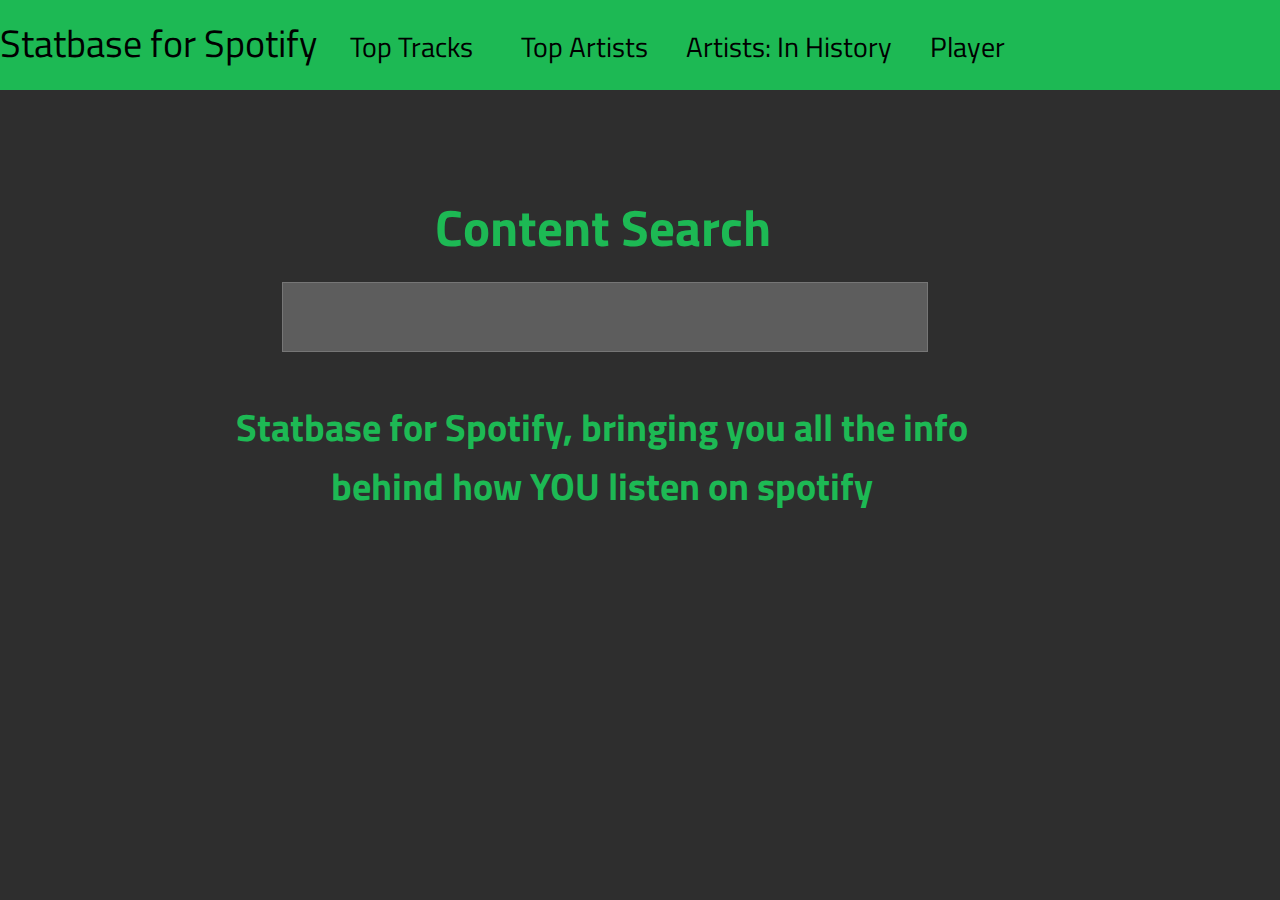
<file: index.html>
<!doctype html>
<html>
<head>
<meta charset="utf-8">
<title>Statistics For Spotify</title>
<link href="styles/css.css" rel="stylesheet" type="text/css">
<link href="https://fonts.googleapis.com/css2?family=Titillium+Web:wght@600&display=swap" rel="stylesheet">
</head>

<body id="body">
<div id="header" onClick="location.href='index.html'">Statbase for Spotify
	<a href="topTracks.html" class="topTracks">Top Tracks</a>
	<a href="topArtists.html" class="topArtists">Top Artists</a>
	<a href="history.html" class="artistHistory">Artists: In History</a>
	<a href="player.html" class="player">Player</a>
</div>
<h1 class="contentSearch">Content Search</h1>
<textarea id="contentSearchBox"></textarea>
<h1 class="description">Statbase for Spotify, bringing you all the info behind how YOU listen on spotify</h1>
</body>
</html>
</file>
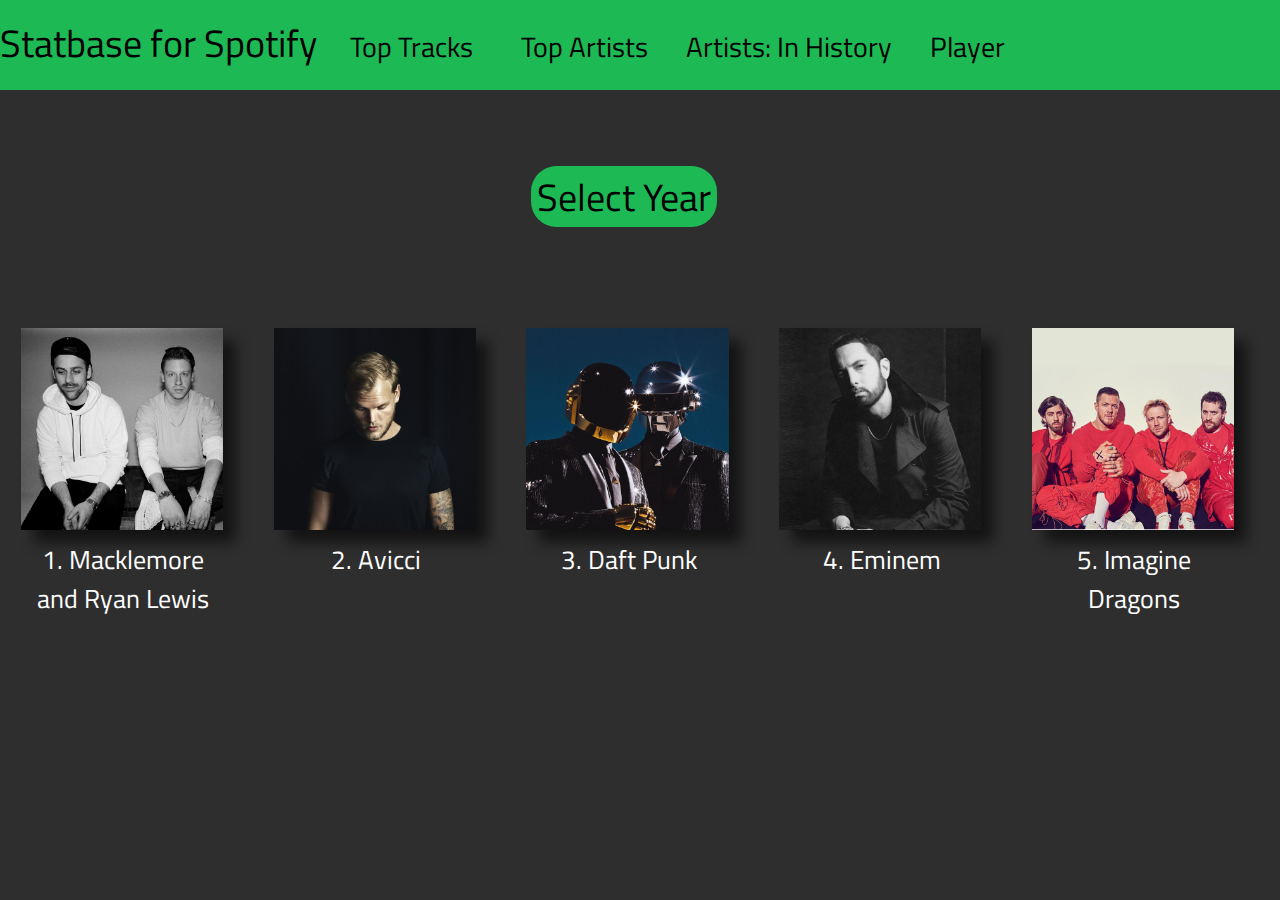
<file: 2013.html>
<!doctype html>
<html>
<head>
<meta charset="utf-8">
<title>Statistics For Spotify</title>
<link href="styles/css.css" rel="stylesheet" type="text/css">
<link href="https://fonts.googleapis.com/css2?family=Titillium+Web:wght@600&display=swap" rel="stylesheet">
<script language="javascript">
function selectYear() {
  document.getElementById("yearDropDown").classList.toggle("show");
}

window.onclick = function(event) {
  if (!event.target.matches('.dropbtn')) {
    var dropdowns = document.getElementsByClassName("dropdown-content");
    var i;
    for (i = 0; i < dropdowns.length; i++) {
      var openDropdown = dropdowns[i];
      if (openDropdown.classList.contains('show')) {
        openDropdown.classList.remove('show');
      }
    }
  }
}
</script>
</head>

<body id="body">
<div id="header" onClick="location.href='index.html'">Statbase for Spotify
	<a href="topTracks.html" class="topTracks">Top Tracks</a>
	<a href="topArtists.html" class="topArtists">Top Artists</a>
	<a href="history.html" class="artistHistory">Artists: In History</a>
	<a href="player.html" class="player">Player</a>
</div>
<div class="yearSelect">
  <button onclick="selectYear()" class="dropbtn">Select Year</button>
  <div id="yearDropDown" class="dropdown-content">
    <a href="2020.html">2020</a>
    <a href="2019.html">2019</a>
    <a href="2018.html">2018</a>
	<a href="2017.html">2017</a>
    <a href="2016.html">2016</a>
    <a href="2015.html">2015</a>
	<a href="2014.html">2014</a>
    <a href="2013.html">2013</a>
  </div>
</div>
<div class="thirteenImg">
  <div class="column">
    <img src="images/macklemore.jfif" alt="Macklemore" style="width:80%">
  <div class="topArtistText">1. Macklemore and Ryan Lewis</div></div>
  <div class="column">
    <img src="images/avicii.jfif" alt="Avicii" style="width:80%">
  <div class="topArtistText">2. Avicci</div></div>
  <div class="column">
    <img src="images/daftpunk.jfif" alt="daftpunk" style="width:80%">
  <div class="topArtistText">3. Daft Punk</div></div>
  <div class="column">
    <img src="images/eminem.jfif" alt="eminem" style="width:80%"><div class="topArtistText">4. Eminem</div></div>
  <div class="column">
    <img src="images/imaginedragons.jfif" alt="imaginedragons" style="width:80%"><div class="topArtistText">5. Imagine Dragons</div></div>
</div>
</body>
</html>
</file>
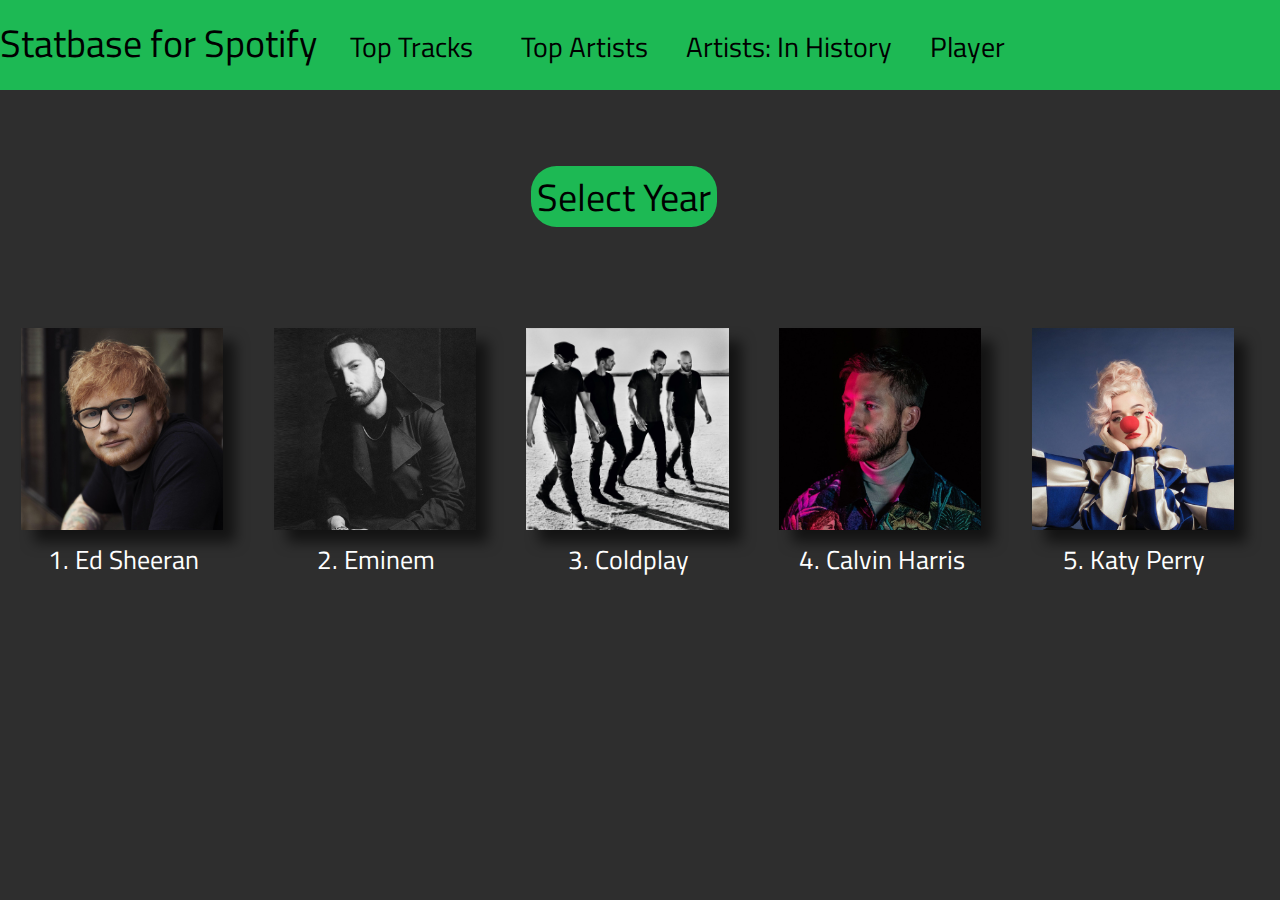
<file: 2014.html>
<!doctype html>
<html>
<head>
<meta charset="utf-8">
<title>Statistics For Spotify</title>
<link href="styles/css.css" rel="stylesheet" type="text/css">
<link href="https://fonts.googleapis.com/css2?family=Titillium+Web:wght@600&display=swap" rel="stylesheet">
<script language="javascript">
function selectYear() {
  document.getElementById("yearDropDown").classList.toggle("show");
}

window.onclick = function(event) {
  if (!event.target.matches('.dropbtn')) {
    var dropdowns = document.getElementsByClassName("dropdown-content");
    var i;
    for (i = 0; i < dropdowns.length; i++) {
      var openDropdown = dropdowns[i];
      if (openDropdown.classList.contains('show')) {
        openDropdown.classList.remove('show');
      }
    }
  }
}
</script>
</head>

<body id="body">
<div id="header" onClick="location.href='index.html'">Statbase for Spotify
	<a href="topTracks.html" class="topTracks">Top Tracks</a>
	<a href="topArtists.html" class="topArtists">Top Artists</a>
	<a href="history.html" class="artistHistory">Artists: In History</a>
	<a href="player.html" class="player">Player</a>
</div>
<div class="yearSelect">
  <button onclick="selectYear()" class="dropbtn">Select Year</button>
  <div id="yearDropDown" class="dropdown-content">
    <a href="2020.html">2020</a>
    <a href="2019.html">2019</a>
    <a href="2018.html">2018</a>
	<a href="2017.html">2017</a>
    <a href="2016.html">2016</a>
    <a href="2015.html">2015</a>
	<a href="2014.html">2014</a>
    <a href="2013.html">2013</a>
  </div>
</div>
<div class="fourteenImg">
  <div class="column">
    <img src="images/ed.jfif" alt="EdSheeran" style="width:80%">
  <div class="topArtistText">1. Ed Sheeran</div></div>
  <div class="column">
    <img src="images/eminem.jfif" alt="Eminem" style="width:80%">
  <div class="topArtistText">2. Eminem</div></div>
  <div class="column">
    <img src="images/coldplay.jpg" alt="coldplay" style="width:80%">
  <div class="topArtistText">3. Coldplay</div></div>
  <div class="column">
    <img src="images/calvin.jfif" alt="calvinHarris" style="width:80%"><div class="topArtistText">4. Calvin Harris</div></div>
  <div class="column">
    <img src="images/katy.jfif" alt="katyPerry" style="width:80%"><div class="topArtistText">5. Katy Perry</div></div>
</div>
</body>
</html>
</file>
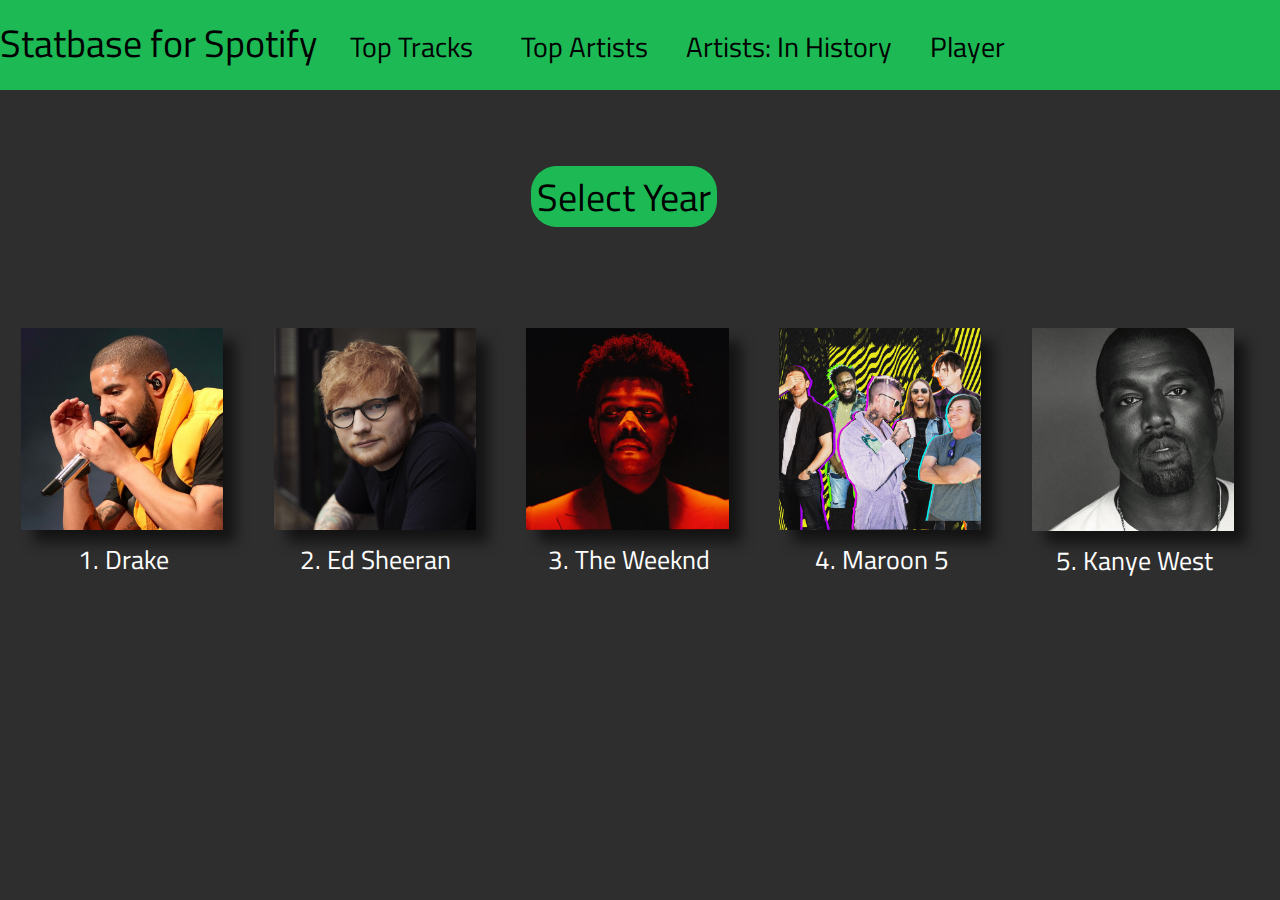
<file: 2015.html>
<!doctype html>
<html>
<head>
<meta charset="utf-8">
<title>Statistics For Spotify</title>
<link href="styles/css.css" rel="stylesheet" type="text/css">
<link href="https://fonts.googleapis.com/css2?family=Titillium+Web:wght@600&display=swap" rel="stylesheet">
<script language="javascript">
function selectYear() {
  document.getElementById("yearDropDown").classList.toggle("show");
}

window.onclick = function(event) {
  if (!event.target.matches('.dropbtn')) {
    var dropdowns = document.getElementsByClassName("dropdown-content");
    var i;
    for (i = 0; i < dropdowns.length; i++) {
      var openDropdown = dropdowns[i];
      if (openDropdown.classList.contains('show')) {
        openDropdown.classList.remove('show');
      }
    }
  }
}
</script>
</head>

<body id="body">
<div id="header" onClick="location.href='index.html'">Statbase for Spotify
	<a href="topTracks.html" class="topTracks">Top Tracks</a>
	<a href="topArtists.html" class="topArtists">Top Artists</a>
	<a href="history.html" class="artistHistory">Artists: In History</a>
	<a href="player.html" class="player">Player</a>
</div>
<div class="yearSelect">
  <button onclick="selectYear()" class="dropbtn">Select Year</button>
  <div id="yearDropDown" class="dropdown-content">
    <a href="2020.html">2020</a>
    <a href="2019.html">2019</a>
    <a href="2018.html">2018</a>
	<a href="2017.html">2017</a>
    <a href="2016.html">2016</a>
    <a href="2015.html">2015</a>
	<a href="2014.html">2014</a>
    <a href="2013.html">2013</a>
  </div>
</div>
<div class="fifteenImg">
  <div class="column">
    <img src="images/drake.jpg" alt="Drake" style="width:80%">
  <div class="topArtistText">1. Drake</div></div>
  <div class="column">
    <img src="images/ed.jfif" alt="edSheeran" style="width:80%">
  <div class="topArtistText">2. Ed Sheeran</div></div>
  <div class="column">
    <img src="images/weeknd.jfif" alt="theWeeknd" style="width:80%">
  <div class="topArtistText">3. The Weeknd</div></div>
  <div class="column">
    <img src="images/maroon5.jfif" alt="maroonfive" style="width:80%"><div class="topArtistText">4. Maroon 5</div></div>
  <div class="column">
    <img src="images/kanye.jfif" alt="kanyeWest" style="width:80%"><div class="topArtistText">5. Kanye West</div></div>
</div>
</body>
</html>
</file>
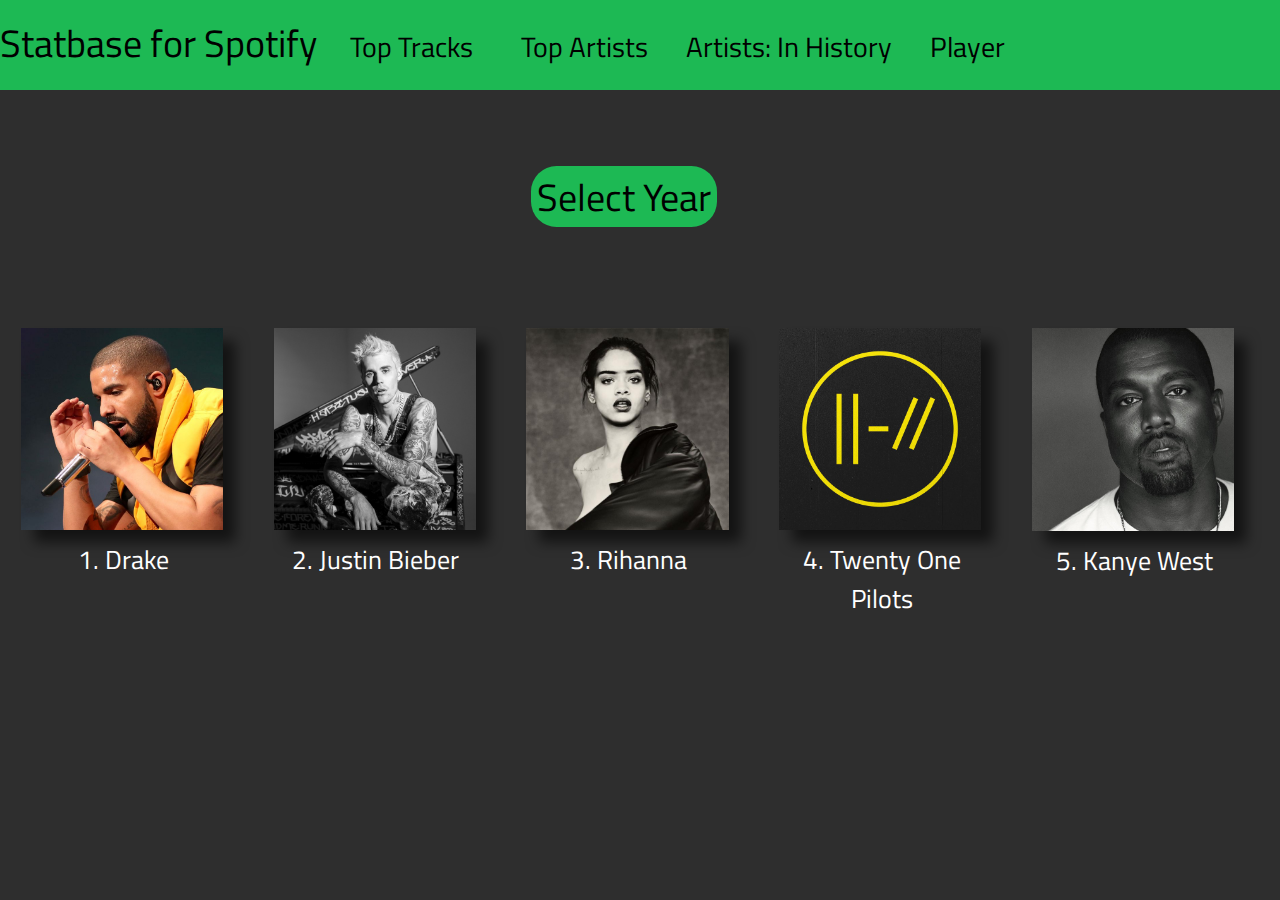
<file: 2016.html>
<!doctype html>
<html>
<head>
<meta charset="utf-8">
<title>Statistics For Spotify</title>
<link href="styles/css.css" rel="stylesheet" type="text/css">
<link href="https://fonts.googleapis.com/css2?family=Titillium+Web:wght@600&display=swap" rel="stylesheet">
<script language="javascript">
function selectYear() {
  document.getElementById("yearDropDown").classList.toggle("show");
}

window.onclick = function(event) {
  if (!event.target.matches('.dropbtn')) {
    var dropdowns = document.getElementsByClassName("dropdown-content");
    var i;
    for (i = 0; i < dropdowns.length; i++) {
      var openDropdown = dropdowns[i];
      if (openDropdown.classList.contains('show')) {
        openDropdown.classList.remove('show');
      }
    }
  }
}
</script>
</head>

<body id="body">
<div id="header" onClick="location.href='index.html'">Statbase for Spotify
	<a href="topTracks.html" class="topTracks">Top Tracks</a>
	<a href="topArtists.html" class="topArtists">Top Artists</a>
	<a href="history.html" class="artistHistory">Artists: In History</a>
	<a href="player.html" class="player">Player</a>
</div>
<div class="yearSelect">
  <button onclick="selectYear()" class="dropbtn">Select Year</button>
  <div id="yearDropDown" class="dropdown-content">
    <a href="2020.html">2020</a>
    <a href="2019.html">2019</a>
    <a href="2018.html">2018</a>
	<a href="2017.html">2017</a>
    <a href="2016.html">2016</a>
    <a href="2015.html">2015</a>
	<a href="2014.html">2014</a>
    <a href="2013.html">2013</a>
  </div>
</div>
<div class="sixteenImg">
  <div class="column">
    <img src="images/drake.jpg" alt="Drake" style="width:80%">
  <div class="topArtistText">1. Drake</div></div>
  <div class="column">
    <img src="images/justin.jfif" alt="justinBieber" style="width:80%">
  <div class="topArtistText">2. Justin Bieber</div></div>
  <div class="column">
    <img src="images/rihanna.jfif" alt="rihanna" style="width:80%">
  <div class="topArtistText">3. Rihanna</div></div>
  <div class="column">
    <img src="images/top.jfif" alt="top" style="width:80%"><div class="topArtistText">4. Twenty One Pilots</div></div>
  <div class="column">
    <img src="images/kanye.jfif" alt="kanyeWest" style="width:80%"><div class="topArtistText">5. Kanye West</div></div>
</div>
</body>
</html>
</file>
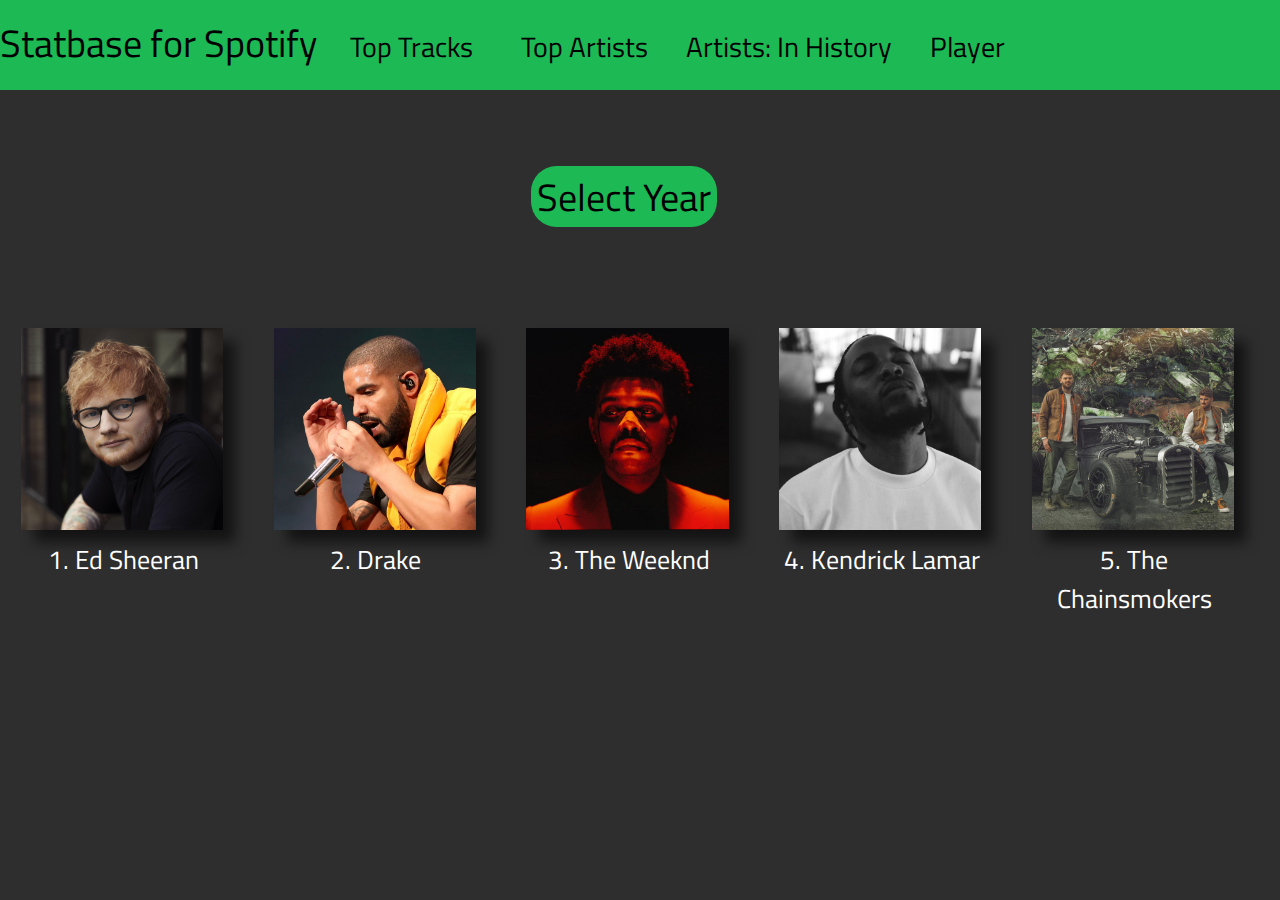
<file: 2017.html>
<!doctype html>
<html>
<head>
<meta charset="utf-8">
<title>Statistics For Spotify</title>
<link href="styles/css.css" rel="stylesheet" type="text/css">
<link href="https://fonts.googleapis.com/css2?family=Titillium+Web:wght@600&display=swap" rel="stylesheet">
<script language="javascript">
function selectYear() {
  document.getElementById("yearDropDown").classList.toggle("show");
}

window.onclick = function(event) {
  if (!event.target.matches('.dropbtn')) {
    var dropdowns = document.getElementsByClassName("dropdown-content");
    var i;
    for (i = 0; i < dropdowns.length; i++) {
      var openDropdown = dropdowns[i];
      if (openDropdown.classList.contains('show')) {
        openDropdown.classList.remove('show');
      }
    }
  }
}
</script>
</head>

<body id="body">
<div id="header" onClick="location.href='index.html'">Statbase for Spotify
	<a href="topTracks.html" class="topTracks">Top Tracks</a>
	<a href="topArtists.html" class="topArtists">Top Artists</a>
	<a href="history.html" class="artistHistory">Artists: In History</a>
	<a href="player.html" class="player">Player</a>
</div>
<div class="yearSelect">
  <button onclick="selectYear()" class="dropbtn">Select Year</button>
  <div id="yearDropDown" class="dropdown-content">
    <a href="2020.html">2020</a>
    <a href="2019.html">2019</a>
    <a href="2018.html">2018</a>
	<a href="2017.html">2017</a>
    <a href="2016.html">2016</a>
    <a href="2015.html">2015</a>
	<a href="2014.html">2014</a>
    <a href="2013.html">2013</a>
  </div>
</div>
<div class="seventeenImg">
  <div class="column">
    <img src="images/ed.jfif" alt="edSheeran" style="width:80%">
  <div class="topArtistText">1. Ed Sheeran</div></div>
  <div class="column">
    <img src="images/drake.jpg" alt="drake" style="width:80%">
  <div class="topArtistText">2. Drake</div></div>
  <div class="column">
    <img src="images/weeknd.jfif" alt="weeknd" style="width:80%">
  <div class="topArtistText">3. The Weeknd</div></div>
  <div class="column">
    <img src="images/kendrick.jfif" alt="kendrick" style="width:80%"><div class="topArtistText">4. Kendrick Lamar</div></div>
  <div class="column">
    <img src="images/chainsmokers.jfif" alt="chainsmokers" style="width:80%"><div class="topArtistText">5. The Chainsmokers</div></div>
</div>
</body>
</html>
</file>
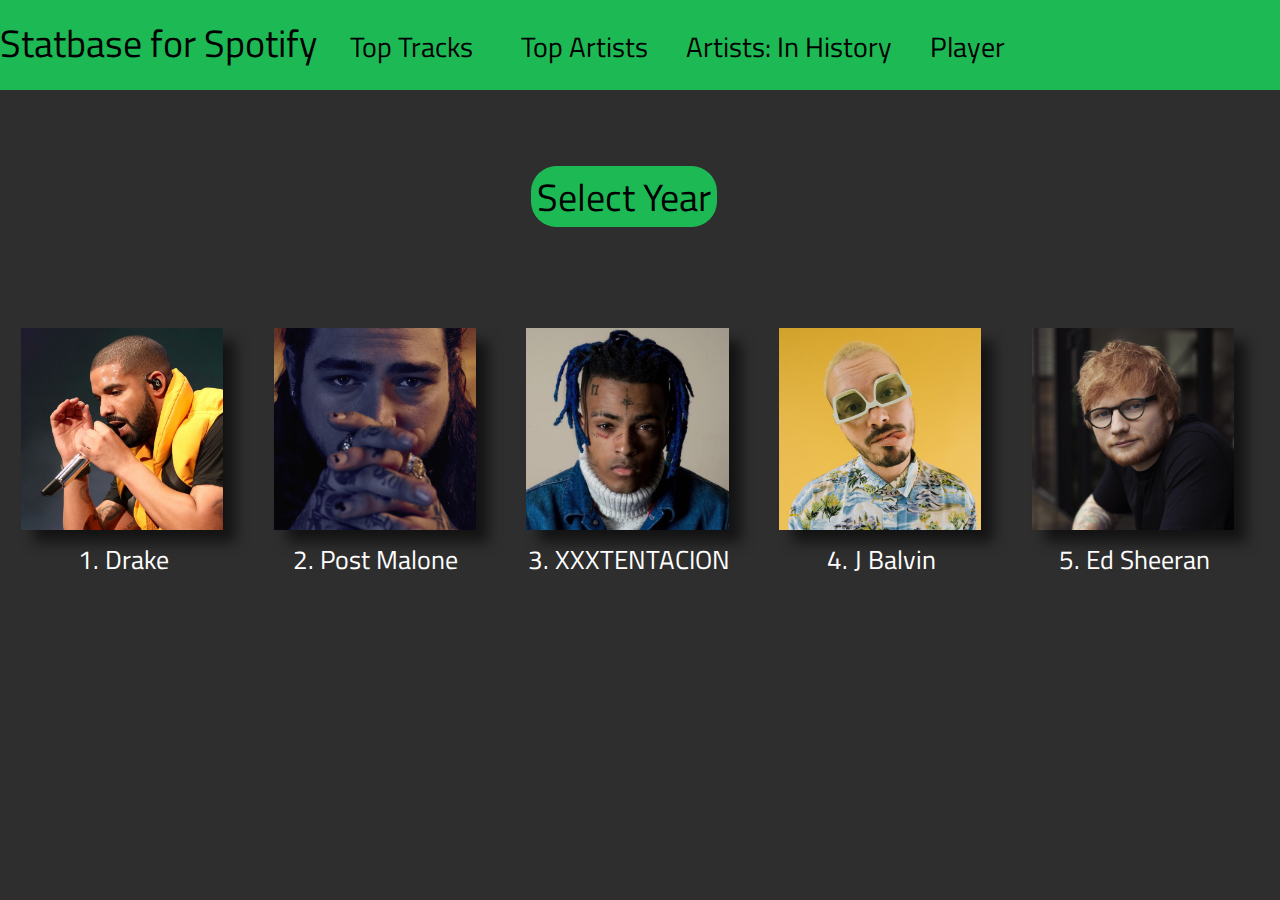
<file: 2018.html>
<!doctype html>
<html>
<head>
<meta charset="utf-8">
<title>Statistics For Spotify</title>
<link href="styles/css.css" rel="stylesheet" type="text/css">
<link href="https://fonts.googleapis.com/css2?family=Titillium+Web:wght@600&display=swap" rel="stylesheet">
<script language="javascript">
function selectYear() {
  document.getElementById("yearDropDown").classList.toggle("show");
}

window.onclick = function(event) {
  if (!event.target.matches('.dropbtn')) {
    var dropdowns = document.getElementsByClassName("dropdown-content");
    var i;
    for (i = 0; i < dropdowns.length; i++) {
      var openDropdown = dropdowns[i];
      if (openDropdown.classList.contains('show')) {
        openDropdown.classList.remove('show');
      }
    }
  }
}
</script>
</head>

<body id="body">
<div id="header" onClick="location.href='index.html'">Statbase for Spotify
	<a href="topTracks.html" class="topTracks">Top Tracks</a>
	<a href="topArtists.html" class="topArtists">Top Artists</a>
	<a href="history.html" class="artistHistory">Artists: In History</a>
	<a href="player.html" class="player">Player</a>
</div>
<div class="yearSelect">
  <button onclick="selectYear()" class="dropbtn">Select Year</button>
  <div id="yearDropDown" class="dropdown-content">
    <a href="2020.html">2020</a>
    <a href="2019.html">2019</a>
    <a href="2018.html">2018</a>
	<a href="2017.html">2017</a>
    <a href="2016.html">2016</a>
    <a href="2015.html">2015</a>
	<a href="2014.html">2014</a>
    <a href="2013.html">2013</a>
  </div>
</div>
<div class="eighteenImg">
  <div class="column">
    <img src="images/drake.jpg" alt="drake" style="width:80%">
  <div class="topArtistText">1. Drake</div></div>
  <div class="column">
    <img src="images/postmalone.jfif" alt="postie" style="width:80%">
  <div class="topArtistText">2. Post Malone</div></div>
  <div class="column">
    <img src="images/xxx.jpg" alt="xxx" style="width:80%">
  <div class="topArtistText">3. XXXTENTACION</div></div>
  <div class="column">
    <img src="images/jbalvin.jfif" alt="jbalvin" style="width:80%"><div class="topArtistText">4. J Balvin</div></div>
  <div class="column">
    <img src="images/ed.jfif" alt="edSheeran" style="width:80%"><div class="topArtistText">5. Ed Sheeran</div></div>
</div>
</body>
</html>
</file>
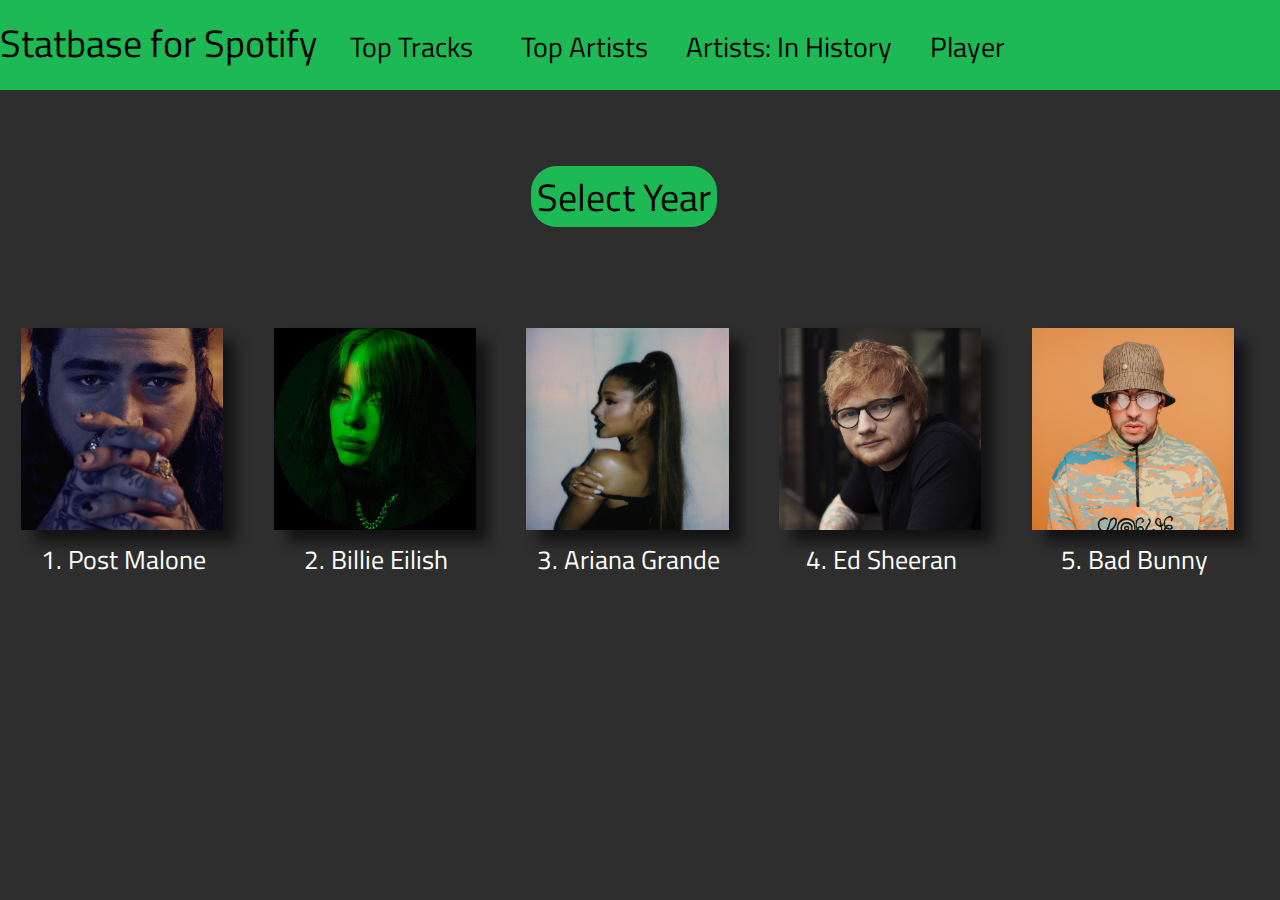
<file: 2019.html>
<!doctype html>
<html>
<head>
<meta charset="utf-8">
<title>Statistics For Spotify</title>
<link href="styles/css.css" rel="stylesheet" type="text/css">
<link href="https://fonts.googleapis.com/css2?family=Titillium+Web:wght@600&display=swap" rel="stylesheet">
<script language="javascript">
function selectYear() {
  document.getElementById("yearDropDown").classList.toggle("show");
}

window.onclick = function(event) {
  if (!event.target.matches('.dropbtn')) {
    var dropdowns = document.getElementsByClassName("dropdown-content");
    var i;
    for (i = 0; i < dropdowns.length; i++) {
      var openDropdown = dropdowns[i];
      if (openDropdown.classList.contains('show')) {
        openDropdown.classList.remove('show');
      }
    }
  }
}
</script>
</head>

<body id="body">
<div id="header" onClick="location.href='index.html'">Statbase for Spotify
	<a href="topTracks.html" class="topTracks">Top Tracks</a>
	<a href="topArtists.html" class="topArtists">Top Artists</a>
	<a href="history.html" class="artistHistory">Artists: In History</a>
	<a href="player.html" class="player">Player</a>
</div>
<div class="yearSelect">
  <button onclick="selectYear()" class="dropbtn">Select Year</button>
  <div id="yearDropDown" class="dropdown-content">
    <a href="2020.html">2020</a>
    <a href="2019.html">2019</a>
    <a href="2018.html">2018</a>
	<a href="2017.html">2017</a>
    <a href="2016.html">2016</a>
    <a href="2015.html">2015</a>
	<a href="2014.html">2014</a>
    <a href="2013.html">2013</a>
  </div>
</div>
<div class="eighteenImg">
  <div class="column">
    <img src="images/postmalone.jfif" alt="postie" style="width:80%">
  <div class="topArtistText">1. Post Malone</div></div>
  <div class="column">
    <img src="images/billie.jpg" alt="billie" style="width:80%">
  <div class="topArtistText">2. Billie Eilish</div></div>
  <div class="column">
    <img src="images/ariana.jfif" alt="ariana" style="width:80%">
  <div class="topArtistText">3. Ariana Grande</div></div>
  <div class="column">
    <img src="images/ed.jfif" alt="edSheeran" style="width:80%"><div class="topArtistText">4. Ed Sheeran</div></div>
  <div class="column">
    <img src="images/badbunny.jfif" alt="badBunny" style="width:80%"><div class="topArtistText">5. Bad Bunny</div></div>
</div>
</body>
</html>
</file>
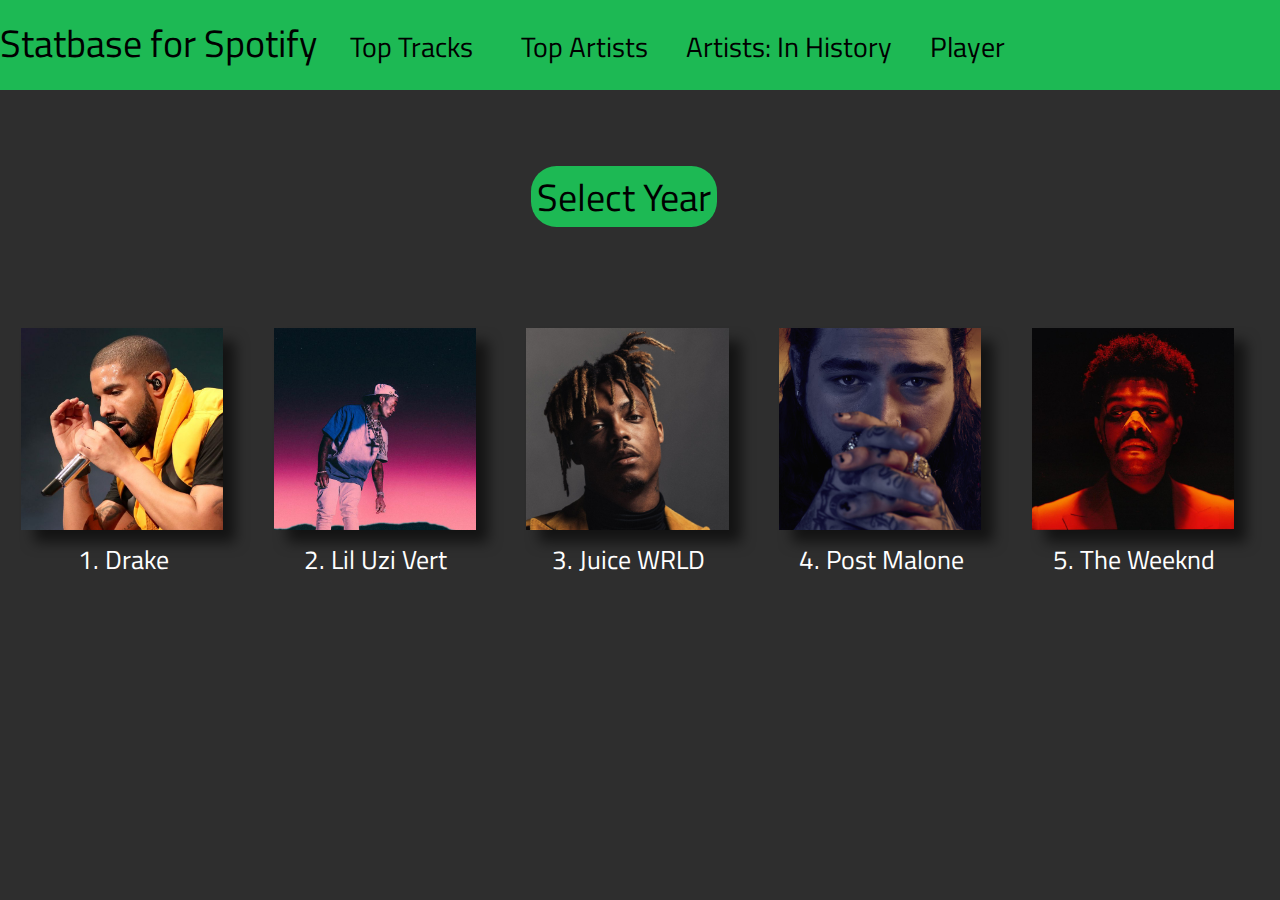
<file: 2020.html>
<!doctype html>
<html>
<head>
<meta charset="utf-8">
<title>Statistics For Spotify</title>
<link href="styles/css.css" rel="stylesheet" type="text/css">
<link href="https://fonts.googleapis.com/css2?family=Titillium+Web:wght@600&display=swap" rel="stylesheet">
<script language="javascript">
function selectYear() {
  document.getElementById("yearDropDown").classList.toggle("show");
}

window.onclick = function(event) {
  if (!event.target.matches('.dropbtn')) {
    var dropdowns = document.getElementsByClassName("dropdown-content");
    var i;
    for (i = 0; i < dropdowns.length; i++) {
      var openDropdown = dropdowns[i];
      if (openDropdown.classList.contains('show')) {
        openDropdown.classList.remove('show');
      }
    }
  }
}
</script>
</head>

<body id="body">
<div id="header" onClick="location.href='index.html'">Statbase for Spotify
	<a href="topTracks.html" class="topTracks">Top Tracks</a>
	<a href="topArtists.html" class="topArtists">Top Artists</a>
	<a href="history.html" class="artistHistory">Artists: In History</a>
	<a href="player.html" class="player">Player</a>
</div>
<div class="yearSelect">
  <button onclick="selectYear()" class="dropbtn">Select Year</button>
  <div id="yearDropDown" class="dropdown-content">
    <a href="2020.html">2020</a>
    <a href="2019.html">2019</a>
    <a href="2018.html">2018</a>
	<a href="2017.html">2017</a>
    <a href="2016.html">2016</a>
    <a href="2015.html">2015</a>
	<a href="2014.html">2014</a>
    <a href="2013.html">2013</a>
  </div>
</div>
<div class="eighteenImg">
  <div class="column">
    <img src="images/drake.jpg" alt="drake" style="width:80%">
  <div class="topArtistText">1. Drake</div></div>
  <div class="column">
    <img src="images/liluzi.jfif" alt="uzi" style="width:80%">
  <div class="topArtistText">2. Lil Uzi Vert</div></div>
  <div class="column">
    <img src="images/juice.jpg" alt="juice" style="width:80%">
  <div class="topArtistText">3. Juice WRLD</div></div>
  <div class="column">
    <img src="images/postmalone.jfif" alt="postMalone" style="width:80%"><div class="topArtistText">4. Post Malone</div></div>
  <div class="column">
    <img src="images/weeknd.jfif" alt="weeknd" style="width:80%"><div class="topArtistText">5. The Weeknd</div></div>
</div>
</body>
</html>
</file>
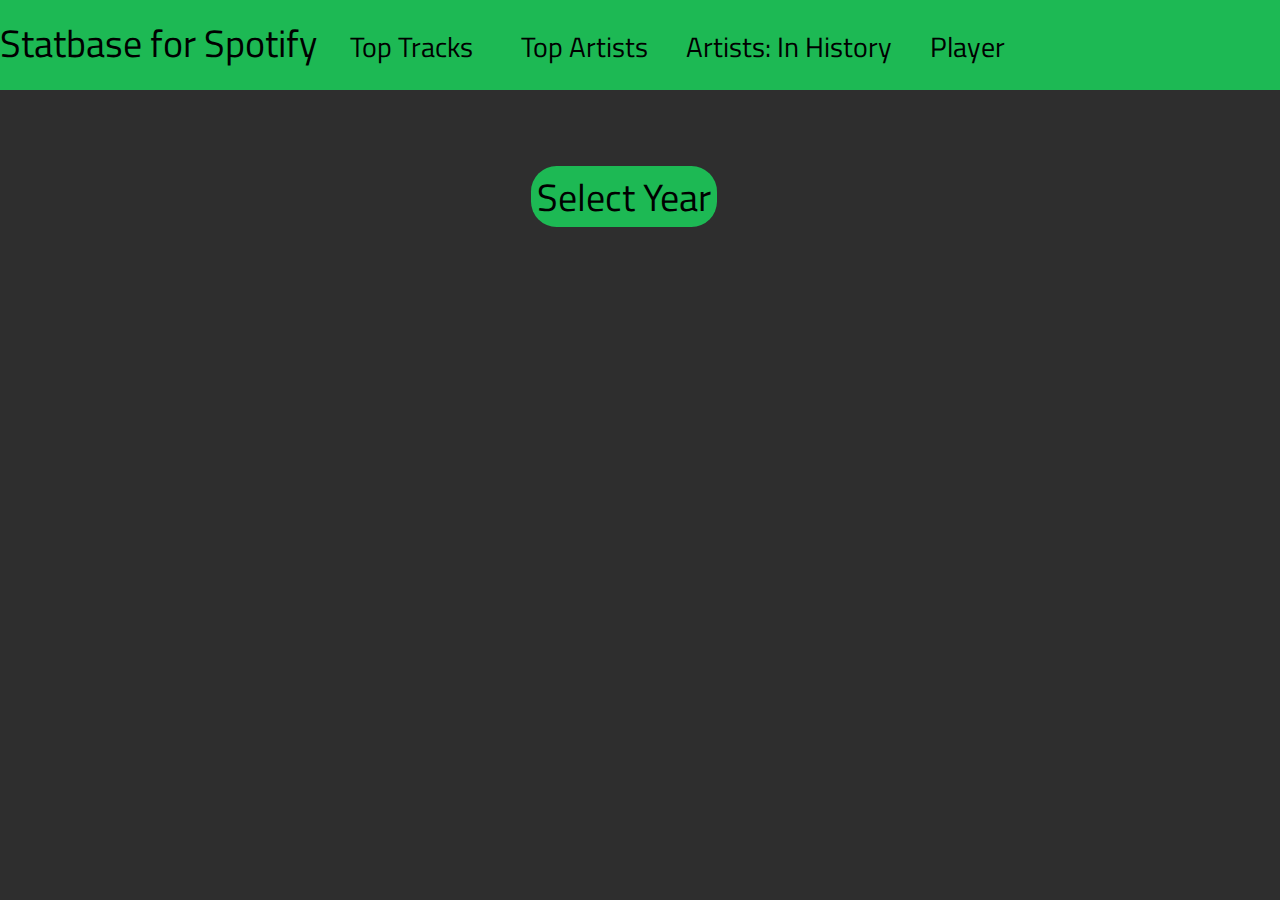
<file: history.html>
<!doctype html>
<html>
<head>
<meta charset="utf-8">
<title>Statistics For Spotify</title>
<link href="styles/css.css" rel="stylesheet" type="text/css">
<link href="https://fonts.googleapis.com/css2?family=Titillium+Web:wght@600&display=swap" rel="stylesheet">
<script language="javascript">
function selectYear() {
  document.getElementById("yearDropDown").classList.toggle("show");
}

window.onclick = function(event) {
  if (!event.target.matches('.dropbtn')) {
    var dropdowns = document.getElementsByClassName("dropdown-content");
    var i;
    for (i = 0; i < dropdowns.length; i++) {
      var openDropdown = dropdowns[i];
      if (openDropdown.classList.contains('show')) {
        openDropdown.classList.remove('show');
      }
    }
  }
}
</script>
</head>

<body id="body">
<div id="header" onClick="location.href='index.html'">Statbase for Spotify
	<a href="topTracks.html" class="topTracks">Top Tracks</a>
	<a href="topArtists.html" class="topArtists">Top Artists</a>
	<a href="history.html" class="artistHistory">Artists: In History</a>
	<a href="player.html" class="player">Player</a>
</div>
<div class="yearSelect">
  <button onclick="selectYear()" class="dropbtn">Select Year</button>
  <div id="yearDropDown" class="dropdown-content">
    <a href="2020.html">2020</a>
    <a href="2019.html">2019</a>
    <a href="2018.html">2018</a>
	<a href="2017.html">2017</a>
    <a href="2016.html">2016</a>
    <a href="2015.html">2015</a>
	<a href="2014.html">2014</a>
    <a href="2013.html">2013</a>
  </div>
</div>
</body>
</html>
</file>
<file: styles/css.css>
@charset "utf-8";
/* CSS Document */
#body{
	background-color: #2E2E2E;
}
#header {
	background-color: #1DB954;
	font-family: 'Titillium Web', sans-serif;
	font-size: 3vw;
	top: 0;
	left: 0;
	width: 100%;
	position: fixed;
	height: 6vw;
	padding-top: 1vw;
}
a.topTracks{
    font-size: 2.2vw;
	padding: 25px;
	text-decoration: none;
    color: black;
}
a.topArtists{
    font-size: 2.2vw;
	padding: 15px;
	text-decoration: none;
    color: black;
}
a.artistHistory{
    font-size: 2.2vw;
	padding: 15px;
	text-decoration: none;
    color: black;
}
a.player{
    font-size: 2.2vw;
	padding-left: 15px;
	text-decoration: none;
    color: black;
}
.contentSearch{
	font-family: 'Titillium Web', sans-serif;
	font-size: 4vw;
	color: #1DB954;
	top: 12vw;
	left: 34vw;
	position: absolute;
}
#contentSearchBox{
	background-color: #5D5D5D;
	top: 22vw;
	left: 22vw;
	width: 50vw;
	height: 5vw;
	font-size: 3vw;
	position: absolute;
	font-family: 'Titillium Web', sans-serif;
	resize: none;
	
}
.description{
	font-family: 'Titillium Web', sans-serif;
	font-size: 3vw;
	color: #1DB954;
	top: 29vw;
	left: 17vw;
	width: 60vw;
	position: absolute;
	text-align: center;
}
.dropbtn {
  background-color: #1DB954;
  color: black;
  font-family: 'Titillium Web', sans-serif;
  font-size: 3vw;
  border: none;
  cursor: pointer;
  border-radius: 2vw;
}
.dropbtn:hover, .dropbtn:focus {
  background-color: #2980B9;
}
.yearSelect{
	top: 13vw;
	left: 41.5vw;
	position: absolute;
	z-index: 1000;
}
.dropdown-content {
  display: none;
  position: absolute;
  background-color: #5D5D5D;
	width: 15vw;
}
.dropdown-content a {
  color: black;
  text-decoration: none;
  font-size: 2.5vw;
  font-family: 'Titillium Web', sans-serif;
  display: block;
	text-align: center;
}
.dropdown-content a:hover {background-color: #ddd}
.show {display:block;}
.column {
  float:left;
  width: 20%;
  top: 25vw;
  position: relative;
	padding: -5vw;
	font-size: 2vw;
	color: white;
	font-family: 'Titillium Web', sans-serif;
	left: 1vw;
}
.column img{
	box-shadow: 1vw 1vw 1vw rgba(0,0,0,0.6);
}
.topArtistText{
	max-width: 16vw;
	text-align: center;
}
</file>
